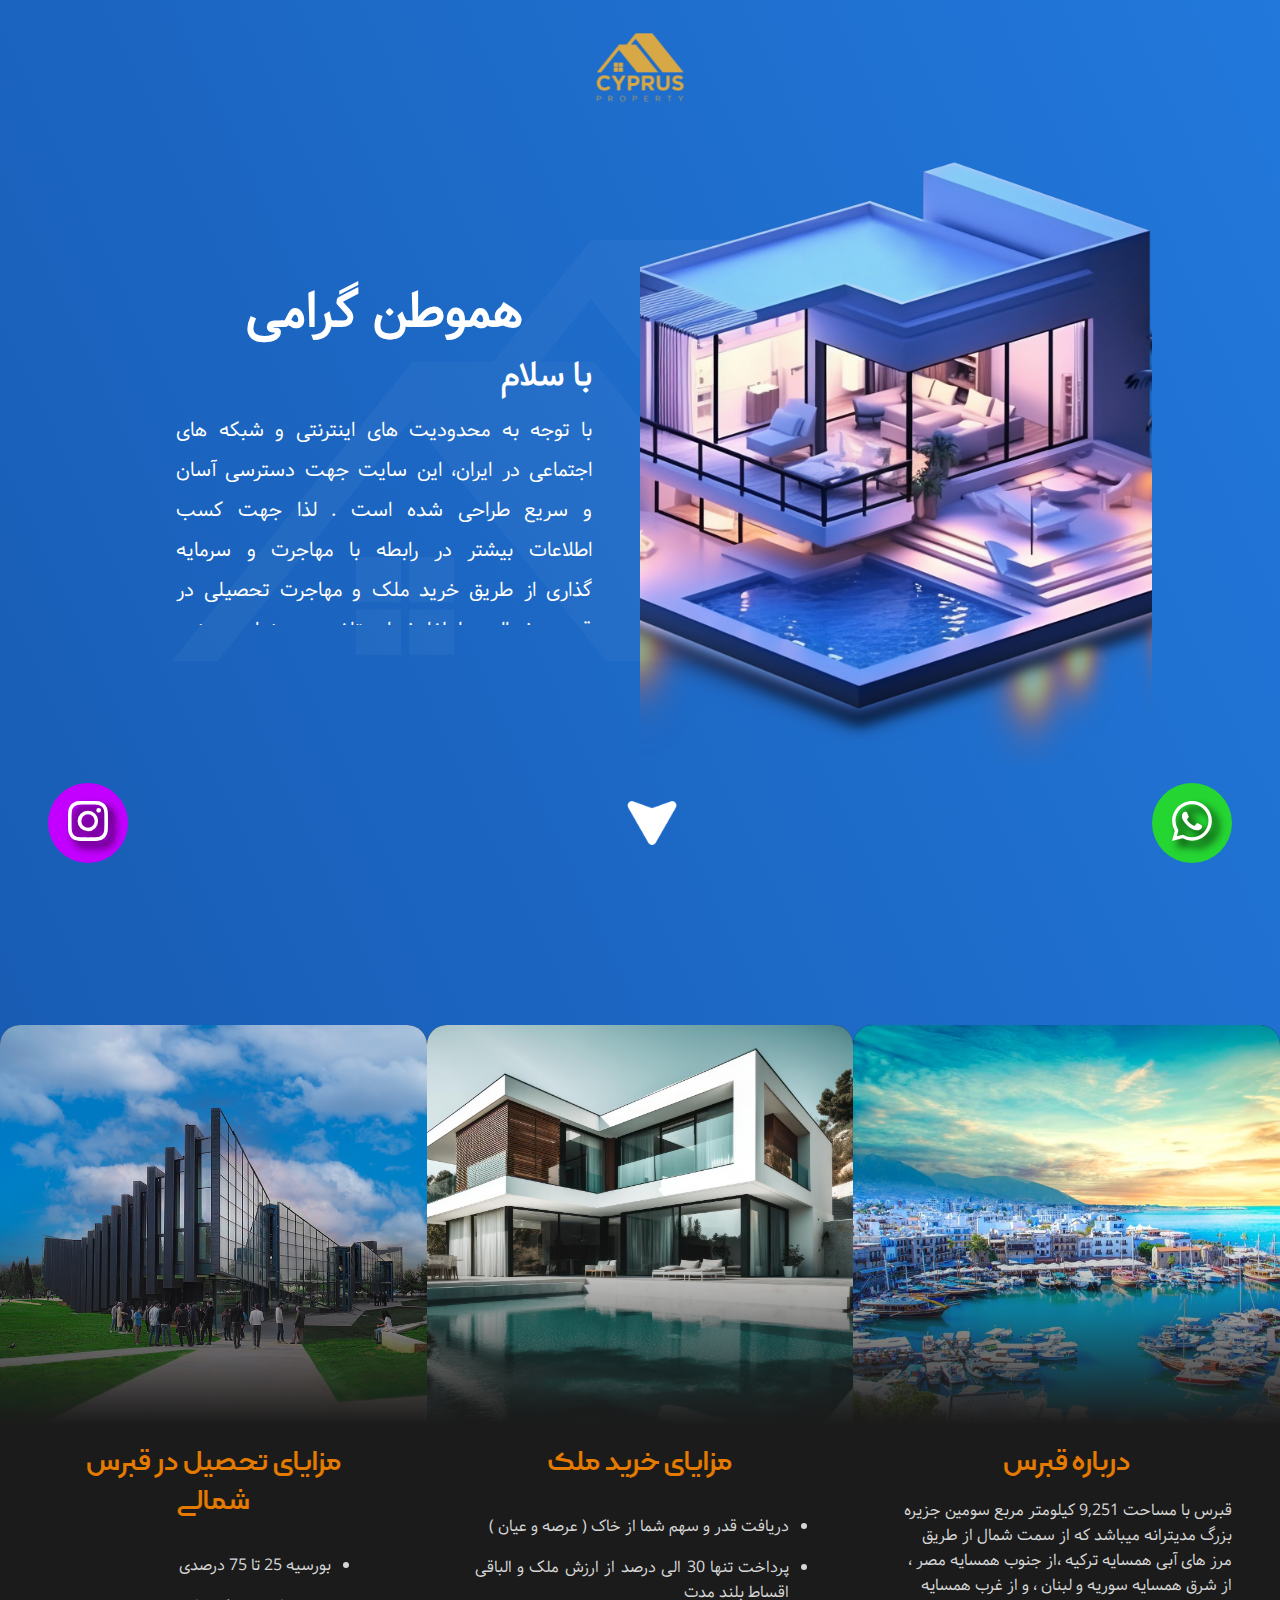
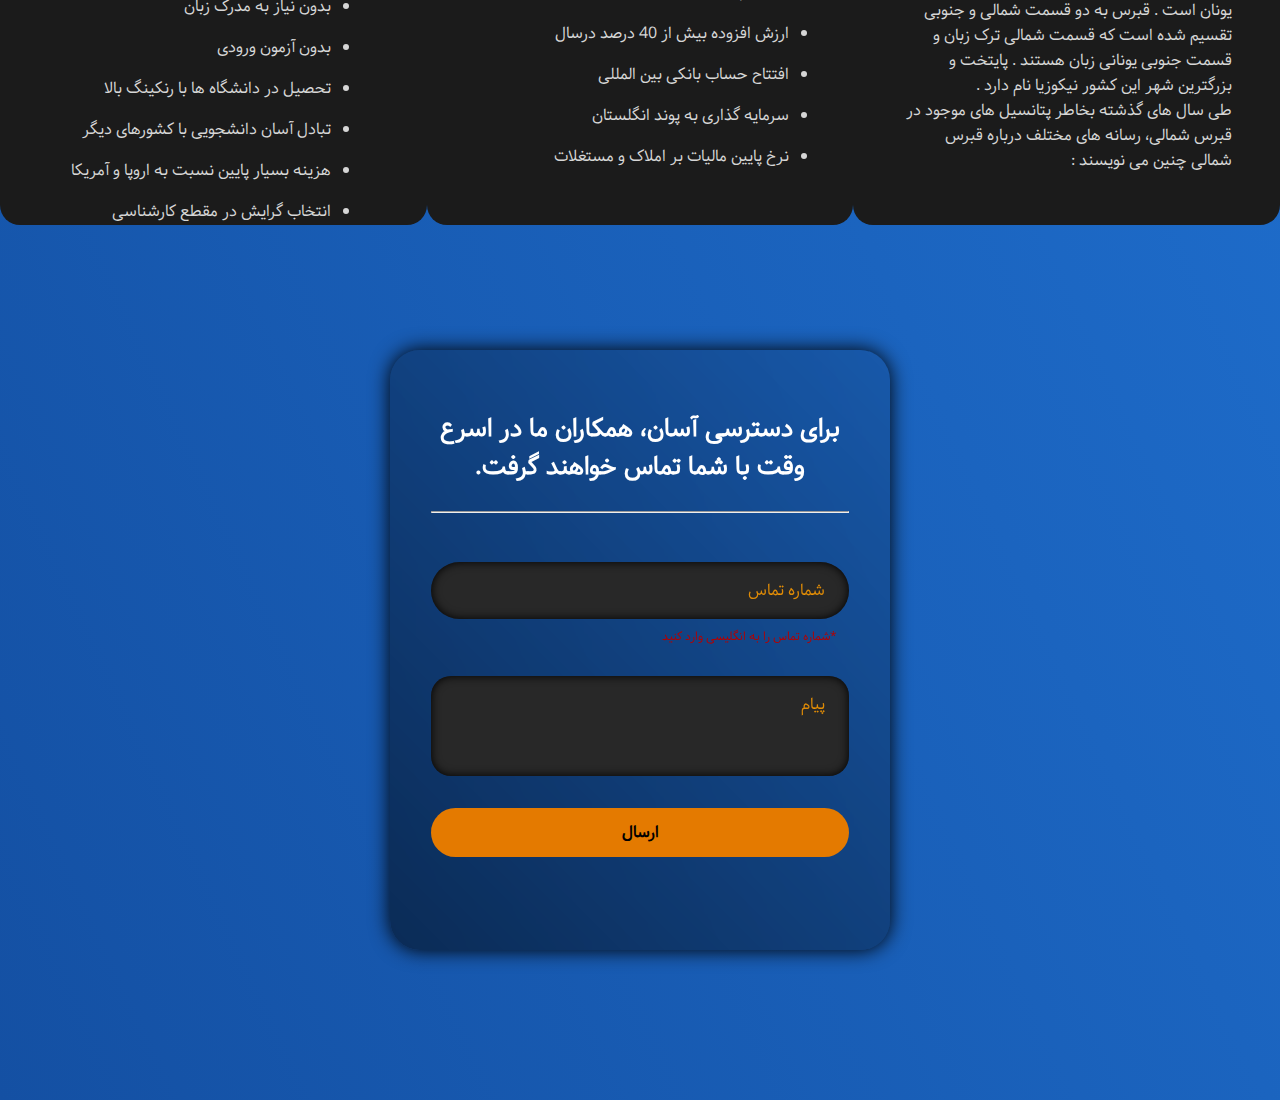
<file: index.html>
<!DOCTYPE html>
<html lang="en">
<head>
    <meta charset="UTF-8">
    <meta name="viewport" content="width=device-width, initial-scale=1.0">
    <title>Cyprus Property</title>
    <link rel="stylesheet" href="style.css">
    <link rel="shortcut icon" type="x-icon" href="LOGO.png">
</head>
<body>
    
    <nav>
        <img src="LOGO.png" alt="logo">
    </nav>

    <div class="arrow">
        <a href="#About">
            <img src="arrow.png" alt="arrow">
        </a>
    </div>

    <div class="socialmedia">
        <div class="instagram">
            <a href="https://instagram.com/cyprus.property.buy">
                <svg xmlns="http://www.w3.org/2000/svg" width="40" height="40" fill="currentColor" class="bi bi-instagram" viewBox="0 0 16 16">
                    <path d="M8 0C5.829 0 5.556.01 4.703.048 3.85.088 3.269.222 2.76.42a3.917 3.917 0 0 0-1.417.923A3.927 3.927 0 0 0 .42 2.76C.222 3.268.087 3.85.048 4.7.01 5.555 0 5.827 0 8.001c0 2.172.01 2.444.048 3.297.04.852.174 1.433.372 1.942.205.526.478.972.923 1.417.444.445.89.719 1.416.923.51.198 1.09.333 1.942.372C5.555 15.99 5.827 16 8 16s2.444-.01 3.298-.048c.851-.04 1.434-.174 1.943-.372a3.916 3.916 0 0 0 1.416-.923c.445-.445.718-.891.923-1.417.197-.509.332-1.09.372-1.942C15.99 10.445 16 10.173 16 8s-.01-2.445-.048-3.299c-.04-.851-.175-1.433-.372-1.941a3.926 3.926 0 0 0-.923-1.417A3.911 3.911 0 0 0 13.24.42c-.51-.198-1.092-.333-1.943-.372C10.443.01 10.172 0 7.998 0h.003zm-.717 1.442h.718c2.136 0 2.389.007 3.232.046.78.035 1.204.166 1.486.275.373.145.64.319.92.599.28.28.453.546.598.92.11.281.24.705.275 1.485.039.843.047 1.096.047 3.231s-.008 2.389-.047 3.232c-.035.78-.166 1.203-.275 1.485a2.47 2.47 0 0 1-.599.919c-.28.28-.546.453-.92.598-.28.11-.704.24-1.485.276-.843.038-1.096.047-3.232.047s-2.39-.009-3.233-.047c-.78-.036-1.203-.166-1.485-.276a2.478 2.478 0 0 1-.92-.598 2.48 2.48 0 0 1-.6-.92c-.109-.281-.24-.705-.275-1.485-.038-.843-.046-1.096-.046-3.233 0-2.136.008-2.388.046-3.231.036-.78.166-1.204.276-1.486.145-.373.319-.64.599-.92.28-.28.546-.453.92-.598.282-.11.705-.24 1.485-.276.738-.034 1.024-.044 2.515-.045v.002zm4.988 1.328a.96.96 0 1 0 0 1.92.96.96 0 0 0 0-1.92zm-4.27 1.122a4.109 4.109 0 1 0 0 8.217 4.109 4.109 0 0 0 0-8.217zm0 1.441a2.667 2.667 0 1 1 0 5.334 2.667 2.667 0 0 1 0-5.334z"/>
                  </svg>
            </a>
        </div>
        <div class="whatsapp">
            <a href="https://wa.me/message/XTRBDOVPGXPTI1">
                <svg xmlns="http://www.w3.org/2000/svg" width="40" height="40" fill="currentColor" class="bi bi-whatsapp" viewBox="0 0 16 16">
                    <path d="M13.601 2.326A7.854 7.854 0 0 0 7.994 0C3.627 0 .068 3.558.064 7.926c0 1.399.366 2.76 1.057 3.965L0 16l4.204-1.102a7.933 7.933 0 0 0 3.79.965h.004c4.368 0 7.926-3.558 7.93-7.93A7.898 7.898 0 0 0 13.6 2.326zM7.994 14.521a6.573 6.573 0 0 1-3.356-.92l-.24-.144-2.494.654.666-2.433-.156-.251a6.56 6.56 0 0 1-1.007-3.505c0-3.626 2.957-6.584 6.591-6.584a6.56 6.56 0 0 1 4.66 1.931 6.557 6.557 0 0 1 1.928 4.66c-.004 3.639-2.961 6.592-6.592 6.592zm3.615-4.934c-.197-.099-1.17-.578-1.353-.646-.182-.065-.315-.099-.445.099-.133.197-.513.646-.627.775-.114.133-.232.148-.43.05-.197-.1-.836-.308-1.592-.985-.59-.525-.985-1.175-1.103-1.372-.114-.198-.011-.304.088-.403.087-.088.197-.232.296-.346.1-.114.133-.198.198-.33.065-.134.034-.248-.015-.347-.05-.099-.445-1.076-.612-1.47-.16-.389-.323-.335-.445-.34-.114-.007-.247-.007-.38-.007a.729.729 0 0 0-.529.247c-.182.198-.691.677-.691 1.654 0 .977.71 1.916.81 2.049.098.133 1.394 2.132 3.383 2.992.47.205.84.326 1.129.418.475.152.904.129 1.246.08.38-.058 1.171-.48 1.338-.943.164-.464.164-.86.114-.943-.049-.084-.182-.133-.38-.232z"/>
                  </svg>
            </a>  
        </div>
        
    </div>


        <section class="sec_home" dir="rtl">
            <div class="container">
                <div class="img">
                    <img src="villa_illustration.png" alt="villa">
                </div>
                <div class="caption">
                    <h2>هموطن گرامی</h2>
                    <h1>با سلام</h1>
                    <p dir="rtl">
                          با توجه به محدودیت های اینترنتی و شبکه های اجتماعی در ایران،
                        این سایت جهت دسترسی آسان و سریع طراحی شده است . لذا جهت کسب اطلاعات بیشتر 
                        در رابطه با مهاجرت و سرمایه گذاری از طریق خرید ملک و مهاجرت تحصیلی در قبرس شمالی ،  
                         لطفا شماره تلفن و درخواست خود را در پایین صفحه وارد کنید تا همکاران ما در اسرع وقت با شما تماس حاصل فرمایند و یا از 
                         طریق شبکه های اجتماعی با ما در تماس باشید.
                    </p>
                </div>
            </div>
        </section>


    <section class="sec_about" dir="rtl" id="About">
        <div class="container">
            <div class="content">
                <div class="card card1">
                    <div class="img img1"></div>
                        <div class="caption">
                            <h3>درباره قبرس</h3>
                            <p>
                                قبرس با مساحت <span>9,251</span>  کیلومتر مربع سومین جزیره بزرگ مدیترانه میباشد که از سمت شمال از طریق مرز های آبی همسایه ترکیه ،از جنوب همسایه مصر ، از شرق همسایه سوریه و لبنان ، و از غرب 
                                همسایه یونان است . قبرس به دو قسمت شمالی و جنوبی تقسیم شده است که قسمت شمالی ترک زبان و قسمت جنوبی یونانی زبان هستند . پایتخت و بزرگترین شهر این کشور نیکوزیا نام دارد . <br> طی سال های گذشته بخاطر پتانسیل های موجود در قبرس شمالی، 
                                رسانه های مختلف درباره قبرس شمالی چنین می نویسند : 
                            </p>
                            <ul>
                                <li>نشریه فوربز آمریکا که به عنوان یکی از معتبر ترین مراکز اطلاع رسانی جهان میباشد ، در سال <span>2021</span> ،  <span>5</span> منطقه ساحلی را برای سرمایه گذاری در جهان
                                    سود آور معرفی کرده است که منطقه اسکله در قبرس شمالی در رتبه نخست جهان قرار دارد.
                                </li>
                                <li>
                                    در سال  <span>2021</span> آژانس محیط زیست اتحادیه اروپا اعلام کرد زلال ترین و با کیفیت ترین آب های ساحلی در کل قاره اروپا با خلوص <span>%99.1</span>  متعلق به قبرس است.
                                </li>
                                <li>
                                    نشریه اینترنیشنز آلمان کشور های جهان را از نظر مطلوب بودن آب و هوا بررسی کرده است که کشور قبرس را در رتبه دوم قرار داده است.
                                </li>
                                <li>
                                    نشریه بلمبرگ آمریکا که یکی از معتبر ترین نشریه اطلاع رسانی جهان میباشد، در سال <span>2019</span> نرخ رضایتمندی از زندگی را منتشر کرد و قبرس شمالی را 
                                    در رتبه دوم و بعد از کشور فنلاند قرار داد.
                                </li>
                            </ul>
                        </div>
                    </div>
                <div class="card card2">
                    <div class="img img2"></div>
                        <div class="caption">
                            <h3>مزایای خرید ملک</h3>
                            <ul>
                                <li>دریافت قدر و سهم شما از خاک ( عرصه و عیان )</li>
                                <li>پرداخت تنها <span>30</span> الی  درصد از ارزش ملک و الباقی اقساط بلند مدت</li>
                                <li>ارزش افزوده بیش از <span>40</span> درصد درسال</li>
                                <li>افتتاح حساب بانکی بین المللی</li>
                                <li>سرمایه گذاری به پوند انگلستان</li>
                                <li>نرخ پایین مالیات بر املاک و مستغلات</li>
                                <li>قیمت پایین املاک نسبت به کشور های همسایه و همتایان خود در سراسر دنیا</li>
                                <li>دریافت اقامت یکی از امن ترین کشور های جهان</li>
                                <li>درمان رایگان در بیمارستان های دولتی</li>
                                <li>تحصیل رایگان در مدارس دولتی</li>
                                <li>موقعیت جغرافیایی و آب و هوای بی نظیر مدیترانه ای با سواحلی زیبا</li>
                            </ul>
                    </div> 
                    </div>
                <div class="card card3">
                    <div class="img img3"></div>
                        <div class="caption">
                            <h3>مزایای تحصیل در قبرس شمالی</h3>
                                <ul>
                                    <li>بورسیه <span>25</span> تا <span>75</span> درصدی</li>
                                    <li>بدون نیاز به مدرک زبان</li>
                                    <li>بدون آزمون ورودی</li>
                                    <li>تحصیل در دانشگاه ها با رنکینگ بالا</li>
                                    <li>تبادل آسان دانشجویی با کشورهای دیگر</li>
                                    <li>هزینه بسیار پایین نسبت به اروپا و آمریکا</li>
                                    <li>انتخاب گرایش در مقطع کارشناسی</li> 
                                </ul>
                        </div>
                </div>
            </div>
        </div>
    </section>

    <section class="sec_contact">
        <div class="container">
            <div class="form" dir="rtl">
                <h2>برای دسترسی آسان، همکاران ما در اسرع وقت با شما تماس خواهند گرفت.</h2>
                <br>
                <hr>
                <br>
                <form
                    action="https://formspree.io/f/mbjeearz"
                    method="POST"
                >
                        
                        <input type="number" name="Number" maxlength="12" placeholder="شماره تماس" required>
                        <p>*شماره تماس را به انگلیسی وارد کنید</p>

                        <textarea name="message" maxlength="120" placeholder="پیام"></textarea>

                    <button type="submit">ارسال</button>

                    
                </form>
            </div>

            <p class="post"></p>
        </div>
        
    </section>


    


</body>
</html>
</file>
<file: style.css>
@import url('https://fonts.googleapis.com/css2?family=Questrial&display=swap');

@font-face {
    font-family: samim;
    src: url(Samim.ttf);
}
@font-face {
    font-family: samim-bold;
    src: url(Samim-Bold.ttf);
}
@font-face {
    font-family: kalame;
    src: url(Kalameh_Bold.ttf);
}
@font-face {
    font-family: yekan;
    src: url(Yekan.ttf);
}

/* ================================================================================ */ 

*{
    margin: 0;
    padding: 0;
    box-sizing: border-box;
    scroll-behavior: smooth;
}

body{
    width: 100%;
    background: linear-gradient(65deg,#1450A3,#2278db);
    /* height: 400vh; */
}

::-webkit-scrollbar{
    width: 8px;
}
::-webkit-scrollbar-track{
    background-color: #282828;
}
::-webkit-scrollbar-thumb{
    background: linear-gradient(#1b5393, #45e3ff, #1b5393);
    border-radius: 100vw;
}

nav{
    width: 100%;
    height: 60px;
    display: flex;
    justify-content: center;
    align-items: center;
    position: fixed;
    top: 40px;
    z-index: 9;
}
nav img{
    width: 100px;
}

.arrow{
    position: absolute;
    width: auto;
    height: auto;
    bottom: 3em;
    left: 49%;
    display: flex;
    justify-content: center;
    align-items: center;
    animation: arrow 1s infinite ease-out;
    z-index: 10;
}

@keyframes arrow {
    0%{
        bottom: 3em;
    }
    50%{
        bottom: 5em;
    }
}
.arrow img{
    width: 50px;
    z-index: 10;
}


.socialmedia{
    width: 100%;
    height: 90px;
    position: fixed;
    bottom: 2em;
    display: flex;
    justify-content: space-between;
    align-items: center;
    padding: 0 3em;
    z-index: 9;
}

.socialmedia div {
    width: 80px;
    height: 80px;
    border-radius: 100vw;
    display: flex;
    justify-content: center;
    align-items: center;
    transition: .3s;
}

    .socialmedia div:hover{
        box-shadow:inset 0px 0px 20px black;
    }


.socialmedia div svg{
    fill: #fff;
    filter: drop-shadow(6px 6px 4px black);
}

.socialmedia div.whatsapp{
    background-color: #25D633;
}
.socialmedia div.instagram{
    background-color: #c300ff;
}

@media (max-width: 1080px) {

    .socialmedia div {
        width: 50px;
        height: 50px;
    }
    .socialmedia div svg{
        width: 30px;
    }

    .arrow img{
        width: 30px;
    }

    nav{
        top: 20px;
    }
}

@media (max-height:700px) {
    
    .arrow{
        bottom: 0;
    }
    .socialmedia{
        bottom: .5em;
    }
}


/* ============================================================= */
/* ============================================================= */
/* ============================================================= */
/* ============================================================= */


.sec_home{
    width: 100%;
    height: 100vh;
    display: flex;
    justify-content: center;
    align-items: center;
}


.sec_home .container{
    width: 80%;
    height: 70%;
    /* background-color: #45e3ff; */
    background: url(watermark.png) center center no-repeat;
    display: flex;
    justify-content: center;
    align-items: center;
}

.sec_home .container div{
    width: 50%;
    height: 100%;
    display: flex;
    align-items: center;
    justify-content: center;
    overflow: hidden;
}
.sec_home .container div img{
    width: 880px;
}
.sec_home .container div.caption{
    font-family: samim;
    display: block;
    color: #fff;
    height: 350px;
    /* background-color: #45e3ff; */
    padding: 0 3em;
}
.sec_home .container div.caption h2{
    font-family: samim-bold;
    font-size: 50px;  
    text-align: center;
}
.sec_home .container div.caption p{
    font-size: 20px;
    margin-top: 10px;
    line-height: 40px;
    word-spacing: 3px;
    text-align: justify;
}


@media (max-width: 1080px) {

    .sec_home .container{
        display: flex;
        flex-direction: column-reverse;
        width: 100%;
        background: url(villa_illustration.png) bottom center no-repeat;
        background-size: 70%;
        height: 90%;
    }
    .sec_home .container div{
        width: 100%;
        height: 100%;
    }
    .sec_home .container div.img{
        opacity: 0;
    }

    .sec_home .container div.caption p{
        font-size: 16px;
        margin-top: 10px;
        line-height: 25px;
        word-spacing: 3px;
    }
    .sec_home .container div.caption{
        font-family: samim;
        height: 850px;
        padding: 0 1em;
    }
    .sec_home .container div.caption h2{
        font-size: 30px; 
        padding-top: 2em; 
    }

}

@media (max-height:700px) {

    .sec_home .container div.caption h2{
        font-size: 23px;
        margin-top: 5px;
    }

    .sec_home .container div.caption p{
        font-size: 14px;
        margin-top: 10px;
        line-height: 21px;
        word-spacing: 2px;
    }
    .sec_home{
        height: 110vh;
    }
    
}


/* ============================================================= */
/* ============================================================= */
/* ============================================================= */



.sec_about{
    width: 100%;
    height: 100vh;
    display: flex;
    justify-content: center;
    align-items: center;
}
.sec_about .container{
    width: 100%;
    height: 90%;
}

.sec_about .container .content{
    display: flex;
    justify-content: space-evenly;
    align-items: center;
    padding-top: 5em;
}

.sec_about .container .content .card{
    width: 500px;
    height: 800px;
    background-color: #1b1b1b;
    border-radius: 20px;
    position: relative;
    font-family: samim;
    transition: .4s;
}

.sec_about .container .content .card .caption{
    width: 100%;
    height: 300px;
    padding: 0 3em;
    direction: rtl;
}

.sec_about .container .content .card .img{
    position: relative;
    top: 0;
    width: 100%;
    height: 400px;
    border-radius: 20px 20px 0 0;
    
}
        .sec_about .container .content .card .img::before{
            content: '';
            position: absolute;
            width: 100%;
            height: 50%;
            bottom: 0;
            background: linear-gradient(to top, #1b1b1b, #ffffff00);
        }

.sec_about .container .content div .img.img1{
    background: url(cyprus.png) center center no-repeat;
    background-size: cover;
}
.sec_about .container .content div .img.img2{
    background: url(villa.png) center center no-repeat;
    background-size: cover;
}
.sec_about .container .content div .img.img3{
    background: url(CIU_Background.jpg) center center no-repeat;
    background-size: cover;
}

.sec_about .container .content .card .caption h3{
    text-align: center;
    color: #e47a00;
    font-family: kalame;
    font-weight: bold;
    font-size: 35px;
    margin-top: .5em;
}


.sec_about .container .content .card .caption ul{
    margin-top: 2em;
    padding-right: 3em;
    color: #d6d6d6;
}
.sec_about .container .content .card.card2 .caption{
    height: 350px;
    overflow-y: scroll;
}
.sec_about .container .content .card.card2 .caption ul{
    text-align: justify;
    padding-right: 1em;
}
.sec_about .container .content .card.card2 .caption ul li{
    margin-bottom: 1em;
    
}

                .sec_about .container .content .card.card2 .caption::-webkit-scrollbar{
                    width: 5px;
                }
                .sec_about .container .content .card.card2 .caption::-webkit-scrollbar-track{
                    background-color: #575757;
                }
                .sec_about .container .content .card.card2 .caption::-webkit-scrollbar-thumb{
                    background: linear-gradient(#ff7300, #ffd000, #ff7300);
                    border-radius: 100vw;
                }

.sec_about .container .content .card.card1 .caption{
    height: 350px;
    overflow-y: scroll;
}
.sec_about .container .content .card.card1 .caption p{
    color: #d6d6d6;
    margin-top: 1em;
}
.sec_about .container .content .card.card1 .caption ul{
    text-align: justify;
    padding-right: 1em;
}
.sec_about .container .content .card.card1 .caption ul li{
    margin-bottom: 1em;
    
}

            .sec_about .container .content .card.card1 .caption::-webkit-scrollbar{
                    width: 5px;
                }
                .sec_about .container .content .card.card1 .caption::-webkit-scrollbar-track{
                    background-color: #575757;
                }
                .sec_about .container .content .card.card1 .caption::-webkit-scrollbar-thumb{
                    background: linear-gradient(#ff7300, #ffd000, #ff7300);
                    border-radius: 100vw;
                }

.sec_about .container .content .card .caption ul li{
    margin: 5px 0;
    margin-bottom: 1em;
}



@media (max-width: 1080px){
    .sec_about{
        height: 195vh;
    }
    .sec_about .container{
        width: 90%;
        height: 90%;
    }
    .sec_about .container .content{
        display: grid;
        padding: 0;
    }
    .sec_about .container .content .card{
        width: 90vw;
        height: 470px;
        margin-bottom: 3em;
    }
    .sec_about .container .content .card .img{
        width: 100%;
        height: 200px;
    }
    .sec_about .container .content .card .caption h3{
        font-size: 30px;
    }
    .sec_about .container .content .card .caption{
        height: 220px;
        overflow-y: scroll;
        direction: ltr;
        margin-bottom: 10px;
        padding: 0 1.3em;
        direction: rtl;
    }
    .sec_about .container .content .card.card1 .caption,
    .sec_about .container .content .card.card2 .caption{
        /* background-color: #25D633; */
        height: 220px;
    }
    .sec_about .container .content .card.card1 .caption p{
        text-align: justify;
    }
    .sec_about .container .content .card .caption span{
        font-family: yekan;
        font-size: 18px;
    }

                .sec_about .container .content .card .caption::before{
                    content: '';
                    position: absolute;
                    width: 90%;
                    height: 55px;
                    background: linear-gradient(to top, #1b1b1b,#1b1b1b,#1919193e);
                    bottom: .5em;
                }
                .sec_about .container .content .card .caption::-webkit-scrollbar{
                    width: 5px;
                }
                .sec_about .container .content .card .caption::-webkit-scrollbar-track{
                    background-color: #575757;
                }
                .sec_about .container .content .card .caption::-webkit-scrollbar-thumb{
                    background: linear-gradient(#ff7300, #ffd000, #ff7300);
                    border-radius: 100vw;
                }

}





@media (max-height: 700px){
    .sec_about{
        height: 250vh;
    }
}



/* ============================================================= */
/* ============================================================= */
/* ============================================================= */



p.post{
    position: absolute;
    bottom: -13em;
    font-family: samim;
    color: #ececec;
}



.sec_contact{
    width: 100%;
    height: 100vh;
    background: url(background.jpg) center center no-repeat fixed;
    background-size: cover;
    display: flex;
    justify-content: center;
    align-items: center;
}

.sec_contact .container{
    width: 500px;
    height: 600px;
    background: linear-gradient(45deg, rgba(0, 0, 0, 0.5), rgba(0, 0, 0, 0.1));
    border-radius: 30px;
    backdrop-filter: blur(10px);
    display: flex;
    justify-content: center;
    align-items: center;
    box-shadow: 0 0 20px black;
}

.sec_contact .container .form{
    width: 90%;
    height: 80%;
    text-align: center;
    padding: 0 1em;
    font-family: samim;
    color: #fff;
   
    
}
.sec_contact .container .form h2{
    font-size: 25px;
}
.sec_contact .container .form form{
    display: grid;
}

.sec_contact .container .form form input{
    padding: 1em 1.5em;
    font-family: samim;
    outline: none;
    border: none;
    border-radius: 50vw;
    background-color: #282828;
    box-shadow:inset 0 0 10px black;
    font-size: 16px;
    color: #fff;
    margin-bottom: .3em;
    margin-top: 1.5em;
}
        .sec_contact .container .form form input:hover{
            background-color: #313131;
        }
        input[type="number"]::-webkit-inner-spin-button,
        input[type="number"]::-webkit-outer-spin-button {
            -webkit-appearance: none;
        }

        .sec_contact .container .form form input::-webkit-input-placeholder{
            color: rgba(255, 157, 0, 0.845);
        }

.sec_contact .container .form form textarea{
    padding: 1em 1.5em;
    height: 100px;
    font-family: samim;
    outline: none;
    border: none;
    border-radius: 20px;
    background-color: #282828;
    box-shadow:inset 0 0 10px black;
    font-size: 16px;
    color: #fff;
    resize: none;
}
        .sec_contact .container .form form textarea:hover{
            background-color: #313131;
        }
        .sec_contact .container .form form textarea::-webkit-input-placeholder{
            color: rgba(255, 157, 0, 0.845);
        }

.sec_contact .container .form form button{
    padding: 12px 20px;
    border-radius: 100vw;
    border: none;
    outline: none;
    background-color: #e47a00;
    color: rgb(0, 0, 0);
    font-size: 16px;
    margin-top: 2em;
    font-family: samim;
    font-weight: bold;
    transition: .4s;
}

        .sec_contact .container .form form button:hover{
            background-color: rgb(255, 143, 15);
            letter-spacing: 1px;
            box-shadow: 0 0 20px black;
        }

.sec_contact .container .form form p{
    margin-bottom: 2.5em;
    margin-top: .3em;
    font-size: 12px;
    text-align: start;
    margin-right: 1em;
    color: rgb(179, 0, 0);
}

@media (max-width: 690px){
    .sec_contact .container{
        width: 100%;
        height: 100%;
        border-radius: 0;
    }
    .sec_contact .container .form{
        margin-top: 10em;
        padding-top: 2em;
    }
    .sec_contact .container .form h2{
        font-size: 16px;
    }
    .sec_contact .container .form form input{
        margin-top: -.5em;
    }

    p.post{
        bottom: 1em;
        font-size: 14px;
    }
}
@media (max-height: 700px){
    .sec_contact .container .form{
        margin-top: 1em;
    }
}
</file>
